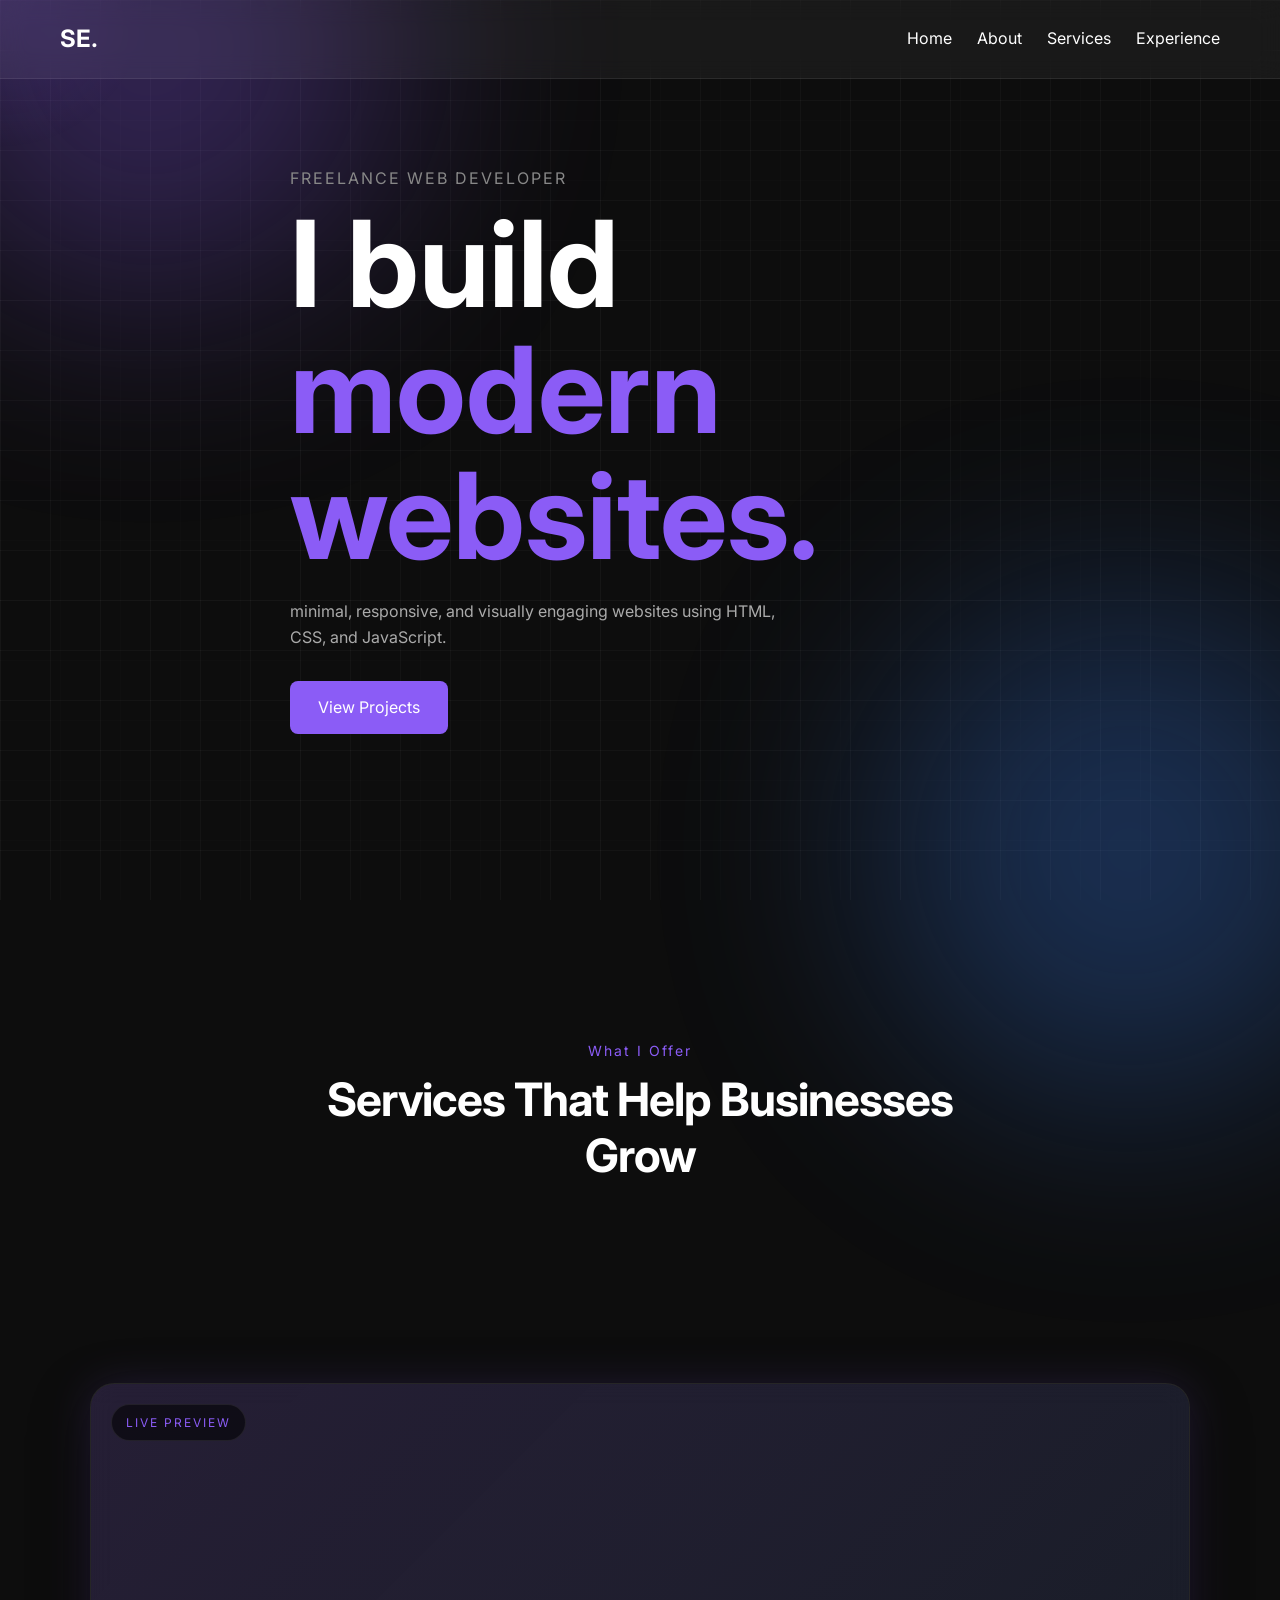
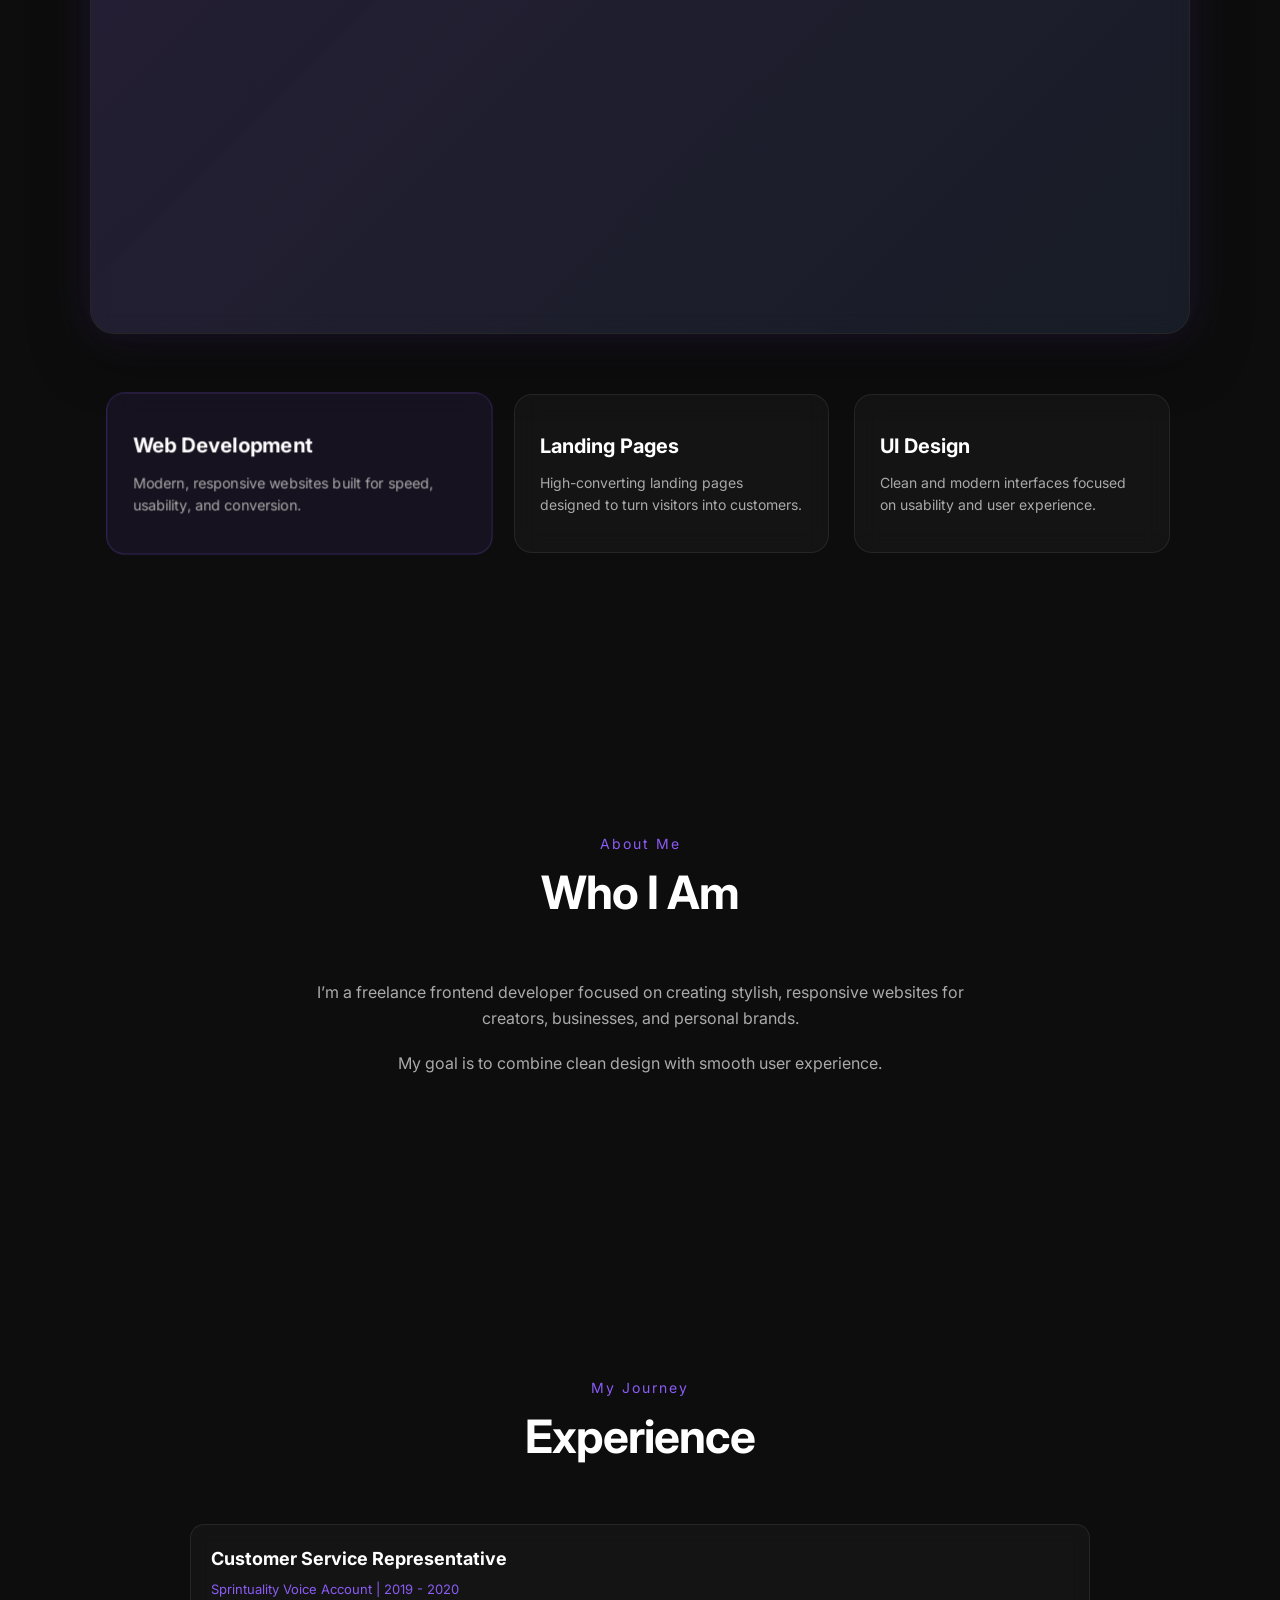
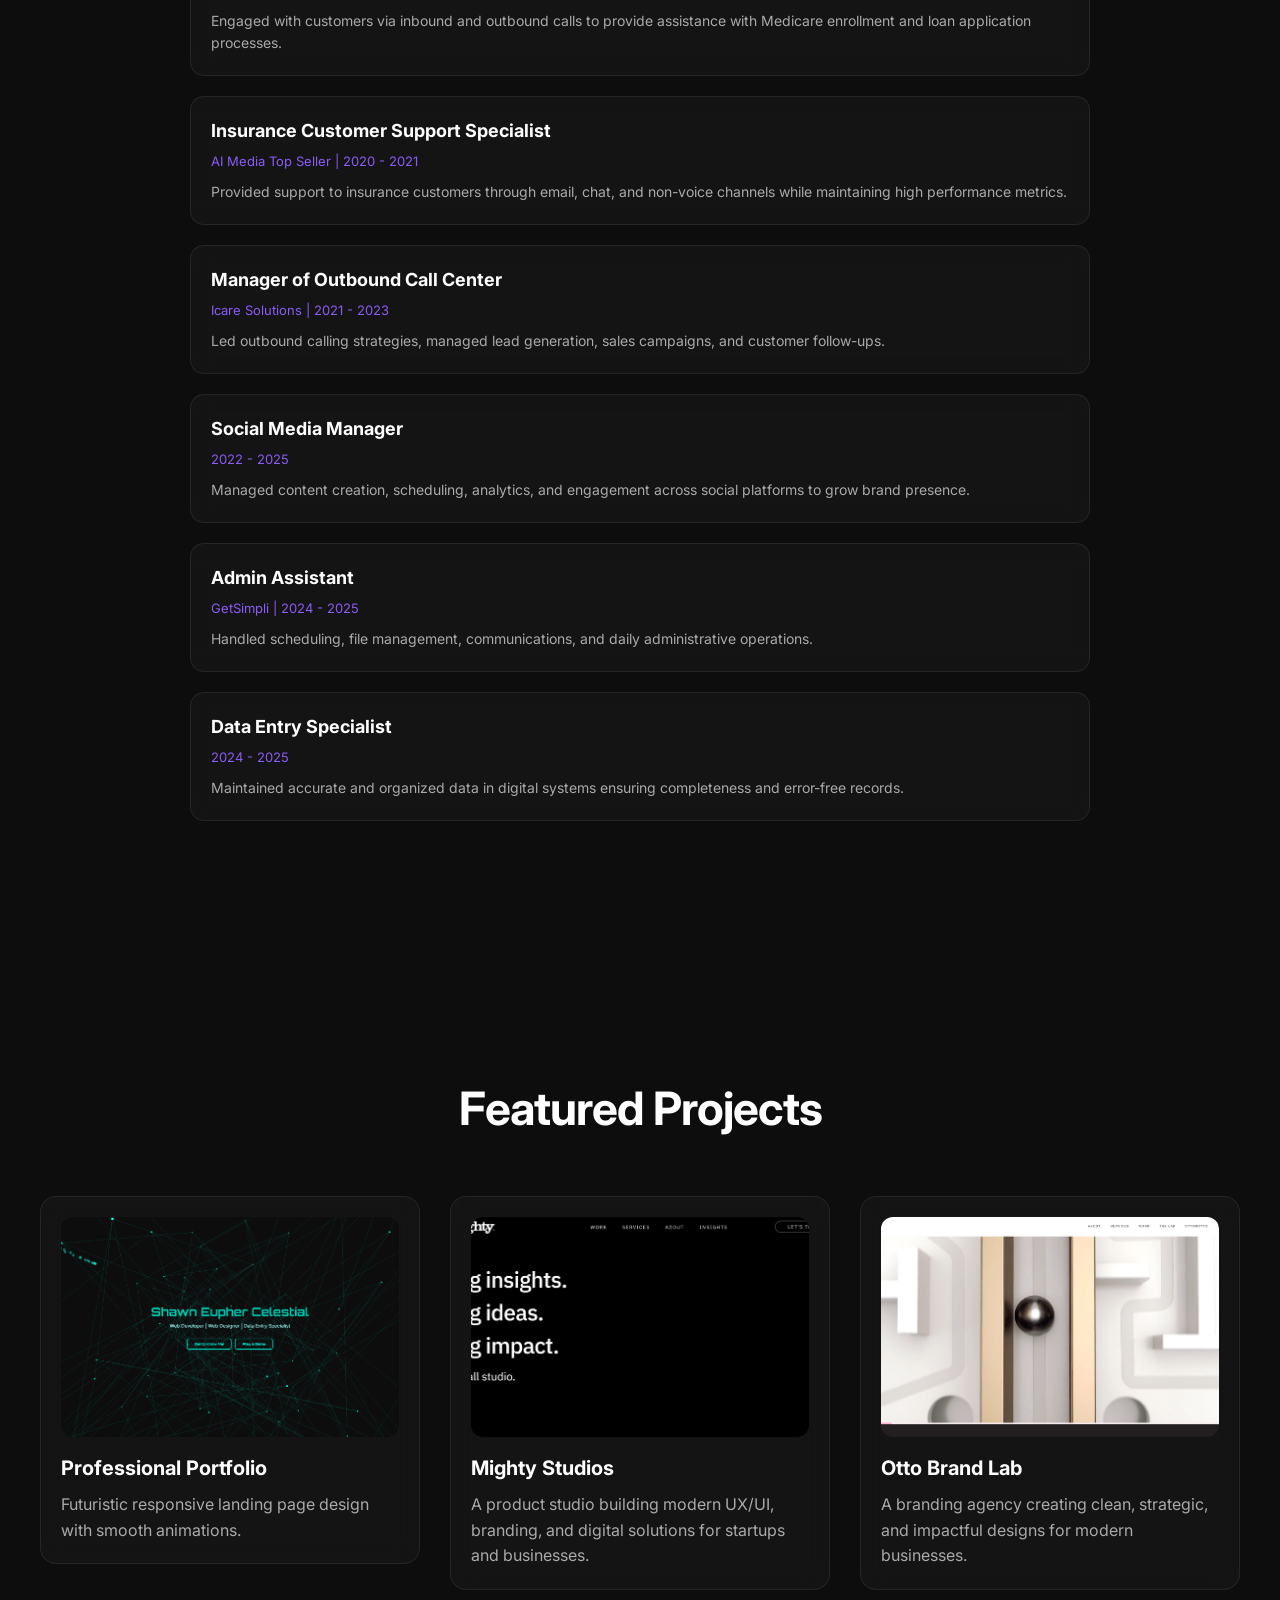
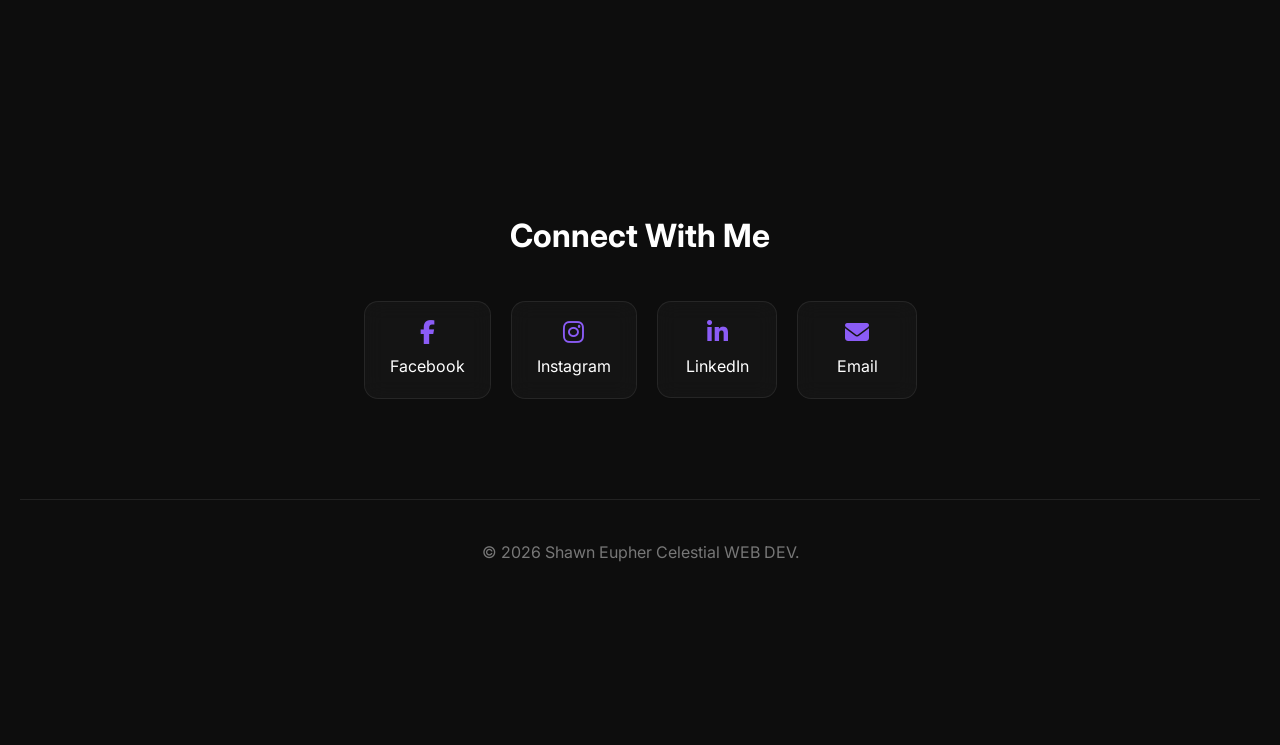
<file: index.html>
<!DOCTYPE html>
<html lang="en">
<head>
  <meta charset="UTF-8" />
  <meta name="viewport" content="width=device-width, initial-scale=1.0"/>
  <title>ShawnieeFufu | Portfolio</title>

  <link rel="stylesheet" href="style.css"/>
  <link rel="preconnect" href="https://fonts.googleapis.com">
  <link rel="preconnect" href="https://fonts.gstatic.com" crossorigin>
  <link rel="stylesheet" href="https://cdnjs.cloudflare.com/ajax/libs/font-awesome/6.5.0/css/all.min.css">

  <!-- Open Graph -->
<meta property="og:title" content="Shawn Eupher Celestial | Portfolio">
<meta property="og:description" content="Freelance Web Developer building modern, responsive websites.">
<meta property="og:image" content="https://shawncelestial07-max.github.io/your-repo/images/preview.jpg">
<meta property="og:url" content="https://shawncelestial07-max.github.io/your-repo/">
<meta property="og:type" content="website">

<!-- Twitter -->
<meta name="twitter:card" content="summary_large_image">
<meta name="twitter:title" content="Shawn Eupher Celestial | Portfolio">
<meta name="twitter:description" content="Freelance Web Developer building modern websites.">
<meta name="twitter:image" content="https://shawncelestial07-max.github.io/your-repo/images/preview.jpg">
<link href="https://fonts.googleapis.com/css2?family=Inter:wght@300;400;500;700;800&display=swap" rel="stylesheet">
</head>
<body>

  <div class="page-transition"></div>
  <div class="progress-bar"></div>
  <div class="noise"></div>

  <div class="grid-bg"></div>

  <div class="bg-glow glow1"></div>
  <div class="bg-glow glow2"></div>
  <div class="cursor-glow"></div>

  <!-- NAVBAR -->
  <header>
    <nav class="navbar">
      <div class="logo">SE.</div>

      <ul class="nav-links">
        <li><a href="#home">Home</a></li>
        <li><a href="#about">About</a></li>
        <li><a href="#services">Services</a></li>
        <li><a href="#experience">Experience</a></li>
      </ul>
    </nav>
  </header>

  <!-- HERO -->
  <section class="hero" id="home">
    <div class="hero-content">
      <p class="small-text">Freelance Web Developer</p>

      <h1>
        I build
      <span class="typing"></span>
    </h1>

      <p class="hero-description">
        minimal, responsive, and visually engaging websites using HTML, CSS, and JavaScript.
      </p>

      <a href="#projects" class="btn">View Projects</a>
    </div>
  </section>

  <section class="services" id="services">

  <div class="section-title">
    <p>What I Offer</p>
    <h2>Services That Help Businesses Grow</h2>
  </div>

  <section class="services" id="services">

  <!-- VIDEO SHOWCASE -->

  <div class="services-showcase">

<span class="video-tag">
  LIVE PREVIEW
</span>

<video autoplay muted loop playsinline>
  <source src="videos/showcase.mp4" type="video/mp4">
</video>

  </div>

  <!-- SERVICES -->

  <div class="services-container">

<div class="service-card featured">
  <h3>Web Development</h3>
  <p>
    Modern, responsive websites built for speed,
    usability, and conversion.
  </p>
</div>

<div class="service-card">
  <h3>Landing Pages</h3>
  <p>
    High-converting landing pages designed
    to turn visitors into customers.
  </p>
</div>

<div class="service-card">
  <h3>UI Design</h3>
  <p>
    Clean and modern interfaces focused on
    usability and user experience.
  </p>
</div>

  </div>

</section>

  <!-- ABOUT -->
  <section class="about" id="about">
    <div class="section-title">
      <p>About Me</p>
      <h2>Who I Am</h2>
    </div>

    <div class="about-content">
      <p>
        I’m a freelance frontend developer focused on creating stylish,
        responsive websites for creators, businesses, and personal brands.
      </p>

      <p>
        My goal is to combine clean design with smooth user experience.
      </p>
    </div>
  </section>

  <section class="experience" id="experience">

  <div class="section-title">
    <p>My Journey</p>
    <h2>Experience</h2>
  </div>

  <div class="experience-container">

    <div class="experience-card">
      <h3>Customer Service Representative</h3>
      <span>Sprintuality Voice Account | 2019 - 2020</span>
      <p>Engaged with customers via inbound and outbound calls to provide assistance with Medicare enrollment and loan application processes.</p>
    </div>

    <div class="experience-card">
      <h3>Insurance Customer Support Specialist</h3>
      <span>AI Media Top Seller | 2020 - 2021</span>
      <p>Provided support to insurance customers through email, chat, and non-voice channels while maintaining high performance metrics.</p>
    </div>

    <div class="experience-card">
      <h3>Manager of Outbound Call Center</h3>
      <span>Icare Solutions | 2021 - 2023</span>
      <p>Led outbound calling strategies, managed lead generation, sales campaigns, and customer follow-ups.</p>
    </div>

    <div class="experience-card">
      <h3>Social Media Manager</h3>
      <span>2022 - 2025</span>
      <p>Managed content creation, scheduling, analytics, and engagement across social platforms to grow brand presence.</p>
    </div>

    <div class="experience-card">
      <h3>Admin Assistant</h3>
      <span>GetSimpli | 2024 - 2025</span>
      <p>Handled scheduling, file management, communications, and daily administrative operations.</p>
    </div>

    <div class="experience-card">
      <h3>Data Entry Specialist</h3>
      <span>2024 - 2025</span>
      <p>Maintained accurate and organized data in digital systems ensuring completeness and error-free records.</p>
    </div>

  </div>

</section>

  <!-- PROJECTS -->
<section class="projects" id="projects">

  <div class="section-title">
    <h2>Featured Projects</h2>
  </div>

  <div class="project-grid">

    <!-- PROJECT 1 -->
    <a href="https://shawncelestial07-max.github.io/shawn2026/" target="_blank" class="project-link">

      <div class="project-card">

        <div class="project-image">
          <img src="images/project1.jpg" alt="Project Preview">
        </div>

        <h3>Professional Portfolio</h3>

        <p>
          Futuristic responsive landing page design with smooth animations.
        </p>

      </div>

    </a>

    <!-- PROJECT 2 -->
    <a href="https://www.mighty-studios.com/" target="_blank" class="project-link">

      <div class="project-card">

        <div class="project-image">
          <img src="images/project2.jpg" alt="Project Preview">
        </div>

        <h3>Mighty Studios</h3>

        <p>
          A product studio building modern UX/UI, branding, and digital solutions for startups and businesses.
        </p>

      </div>

    </a>

    <!-- PROJECT 3 -->
    <a href="https://ottobrandlab.com/services/" target="_blank" class="project-link">

      <div class="project-card">

        <div class="project-image">
          <img src="images/project3.jpg" alt="Project Preview">
        </div>

        <h3>Otto Brand Lab</h3>

        <p>
          A branding agency creating clean, strategic, and impactful designs for modern businesses.
        </p>

      </div>

    </a>

  </div>

</section>

<!-- SOCIALS -->
<section class="socials" id="socials">

  <h2 class="social-title">Connect With Me</h2>

  <div class="social-grid">

    <a href="https://www.facebook.com/Shawniee890" target="_blank" class="social-card">
      <i class="fa-brands fa-facebook-f"></i>
      <span>Facebook</span>
    </a>

    <a href="https://www.instagram.com/shawncelestial_/" target="_blank" class="social-card">
      <i class="fa-brands fa-instagram"></i>
      <span>Instagram</span>
    </a>

    <a href="https://www.linkedin.com/in/shawn-eupher-2b8760205/" target="_blank" class="social-card">
      <i class="fa-brands fa-linkedin-in"></i>
      <span>LinkedIn</span>
    </a>

    <a href="mailto:shawn.celestial07@gmail.com" class="social-card">
      <i class="fa-solid fa-envelope"></i>
      <span>Email</span>
    </a>

  </div>

</section>

  <!-- FOOTER -->
  <footer>
    <p>© 2026 Shawn Eupher Celestial WEB DEV.</p>
  </footer>

  <script src="script.js"></script>

</body>
</html>
</file>
<file: style.css>
html {
  font-size: 16px;
}

body {
  overflow-x: hidden;
}

* {
  margin: 0;
  padding: 0;
  box-sizing: border-box;
}

html {
  scroll-behavior: smooth;
}

body {
  font-family: "Inter", sans-serif;
  background: #0d0d0d;
  color: white;
  line-height: 1.6;
}

/* NAVBAR */

header {
  position: fixed;
  width: 100%;
  top: 0;
  z-index: 1000;

  background: rgba(255,255,255,0.05);
  backdrop-filter: blur(12px);

  border-bottom: 1px solid rgba(255,255,255,0.08);
}

.navbar {
  max-width: 1200px;
  margin: auto;
  padding: 20px;
  display: flex;
  justify-content: space-between;
  align-items: center;
}

.logo {
  font-size: 24px;
  font-weight: bold;
}

.nav-links {
  display: flex;
  list-style: none;
  gap: 25px;
}

.nav-links a {
  color: white;
  text-decoration: none;
  transition: 0.3s;
}

.nav-links a:hover {
  color: #888;
}

/* HERO */

.hero {
  min-height: 100vh;
  display: flex;
  align-items: center;
  padding: 120px 20px;
}

.hero-content {
  max-width: 700px;
  margin: auto;
}

.small-text {
  color: #888;
  margin-bottom: 10px;
  text-transform: uppercase;
  letter-spacing: 2px;
}

.hero h1 {
  font-size: clamp(60px, 10vw, 120px);
  line-height: 1.05;
  margin-bottom: 20px;
}

.hero h1 span {
  color: #8b5cf6;
}

@media (max-width: 768px) {
  .hero h1 {
    font-size: 250px;
    line-height: 1.05;
  }
}

.hero-description {
  color: #aaa;
  max-width: 500px;
  margin-bottom: 30px;
}

.btn {
  display: inline-block;
  padding: 14px 28px;
  background: #8b5cf6;
  color: white;
  text-decoration: none;
  border-radius: 8px;
  transition: 0.3s;
}

.btn:hover {
  background: #7345d8;
  transform: translateY(-2px);
}

/* SECTIONS */

section {
  padding: 100px 20px;
}

.section-title {
  text-align: center;
  margin-bottom: 60px;
}

.section-title p {
  color: #8b5cf6;
  margin-bottom: 10px;
}

.section-title h2 {
  font-size: 40px;
}

/* ABOUT */

.about-content {
  max-width: 700px;
  margin: auto;
  text-align: center;
  color: #aaa;
}

.about-content p {
  margin-bottom: 20px;
}

.cursor-glow{
  width: 300px;
  height: 300px;
  background: radial-gradient(circle, rgba(139,92,246,0.15), transparent 70%);
  position: fixed;
  pointer-events: none;
  transform: translate(-50%, -50%);
  z-index: -1;
}

/* PROJECTS */

.project-grid {
  max-width: 1200px;
  margin: auto;
  display: grid;
  grid-template-columns: repeat(auto-fit, minmax(280px, 1fr));
  gap: 30px;
}

.project-card{
  background: var(--card);
  border: 1px solid var(--border);
  border-radius: 18px;
  overflow: hidden;

  transition: all 0.4s ease;
  backdrop-filter: blur(12px);
}

.project-card:hover{
  transform: translateY(-10px);
  border-color: var(--accent);
  box-shadow: 0 20px 60px rgba(139,92,246,0.15);
}

.project-image{
  height: 220px;
  overflow: hidden;
}

.project-image img{
  width: 100%;
  height: 100%;
  object-fit: cover;
  transition: transform 0.5s ease;
}

.project-card:hover img{
  transform: scale(1.1);
}

.project-card h3 {
  margin-bottom: 10px;
}

.project-card p {
  color: #aaa;
}

.project-link{
  text-decoration: none;
  color: white;
  display: block;
}

.project-card{
  transition: all 0.3s ease;
  border-radius: 16px;
}

.project-link:hover .project-card{
  transform: translateY(-10px);
  box-shadow: 0 20px 40px rgba(139,92,246,0.25);
}

.project-image{
  position: relative;
  overflow:hidden;
  border-radius:12px;
}

.project-image img{
  width:100%;
  transition:0.4s;
}

.project-link:hover img{
  transform: scale(1.08);
}

.grid-bg{
  position: fixed;
  inset: 0;
  background:
    linear-gradient(rgba(255,255,255,0.03) 1px, transparent 1px),
    linear-gradient(90deg, rgba(255,255,255,0.03) 1px, transparent 1px);
  background-size: 50px 50px;

  animation: moveGrid 20s linear infinite;
  z-index: -2;
}

@keyframes moveGrid {
  0% { transform: translateY(0); }
  100% { transform: translateY(50px); }
}

.reveal{
  opacity: 0;
  transform: translateY(40px);
  transition: all 0.8s ease;
}

.reveal.active{
  opacity: 1;
  transform: translateY(0);
}

.social-grid{
  display: flex;
  justify-content: center;
  gap: 20px;
  flex-wrap: wrap;
}

.social-card{
  padding: 15px 25px;

  background: rgba(255,255,255,0.03);
  border: 1px solid rgba(255,255,255,0.08);
  backdrop-filter: blur(10px);

  border-radius: 12px;
  color: white;
  text-decoration: none;

  transition: 0.3s;
  min-width: 120px;
}

.socials{
  padding: 100px 20px;
  text-align: center;
}

.social-title{
  font-size: 32px;
  margin-bottom: 40px;
}

.social-card{
  display: flex;
  flex-direction: column;
  align-items: center;
  gap: 10px;

  padding: 18px 25px;

  background: rgba(255,255,255,0.03);
  border: 1px solid rgba(255,255,255,0.08);
  backdrop-filter: blur(10px);

  border-radius: 14px;

  color: white;
  text-decoration: none;

  transition: 0.3s;
  min-width: 120px;
}

.social-card:hover{
  transform: translateY(-6px);
  border-color: #8b5cf6;
  box-shadow: 0 0 25px rgba(139,92,246,0.3);
}

.social-card i{
  font-size: 24px;
  color: #8b5cf6;
}

.social-grid{
  display: flex;
  justify-content: center;
  gap: 20px;
  flex-wrap: wrap;
}

.noise{
  position: fixed;
  inset: 0;
  background: url("https://grainy-gradients.vercel.app/noise.svg");
  opacity: 0.05;
  pointer-events: none;
  z-index: 999;
}

.social-card:hover{
  transform: translateY(-5px);
  border-color: #8b5cf6;
  box-shadow: 0 0 20px rgba(139,92,246,0.3);
}

.bg-glow{
  position: fixed;
  width: 500px;
  height: 500px;
  border-radius: 50%;
  filter: blur(120px);
  z-index: -1;
}

.glow1{
  background: #8b5cf6;
  top: -200px;
  left: -100px;
  opacity: 0.3;
}

.glow2{
  background: #3b82f6;
  bottom: -200px;
  right: -100px;
  opacity: 0.3;
}

/* FOOTER */

footer {
  padding: 40px 20px;
  text-align: center;
  color: #777;
  border-top: 1px solid #222;
}

/* RESPONSIVE */

@media (max-width: 768px) {

  .hero h1 {
    font-size: 42px;
  }

  .nav-links {
    gap: 15px;
  }

  .section-title h2 {
    font-size: 32px;
  }
}

section{
  padding: 140px 20px;
}

.section-title h2{
  font-size: 42px;
  letter-spacing: -1px;
}

body::before{
  content:"";
  position: fixed;
  inset: 0;
  background:
    linear-gradient(rgba(255,255,255,0.03) 1px, transparent 1px),
    linear-gradient(90deg, rgba(255,255,255,0.03) 1px, transparent 1px);
  background-size: 60px 60px;
  opacity: 0.4;
  z-index: -1;
}

.project-card{
  padding: 20px;
}

.project-image{
  margin-bottom: 15px;
}

.project-card h3{
  margin: 10px 0 8px;
  font-size: 20px;
}

.project-card p{
  margin: 0;
  line-height: 1.6;
  color: #aaa;
}

.projects{
  padding: 120px 20px;
}

.project-card{
  transition: transform 0.2s ease;
  transform-style: preserve-3d;
}

.cursor{
  position: fixed;
  width: 20px;
  height: 20px;
  border-radius: 50%;
  background: rgba(139,92,246,0.5);
  pointer-events: none;
  transform: translate(-50%, -50%);
  z-index: 9999;
  transition: transform 0.05s;
  filter: blur(8px);
}

@media (max-width: 768px) {

  .hero {
    min-height: 90vh;
    padding: 90px 18px 60px;
    display: flex;
    align-items: center;
  }

  .hero-content {
    text-align: left;
    max-width: 100%;
  }

  .small-text {
    font-size: 11px;
    letter-spacing: 2px;
    margin-bottom: 12px;
    color: #8b5cf6;
  }

  .hero h1 {
    font-size: 34px;
    line-height: 1.15;
    margin-bottom: 14px;
  }

  .hero-description {
    font-size: 14px;
    color: #aaa;
    margin-bottom: 22px;
    max-width: 100%;
  }

  .btn {
    width: 100%;
    text-align: center;
    padding: 14px;
    border-radius: 10px;
  }
}

@media (max-width: 768px) {

  .hero h1 span {
    display: inline-block;
    color: #8b5cf6;
  }

  .typing {
    display: inline;
    border-right: 2px solid #8b5cf6;
    padding-right: 5px;
  }
}

@media (max-width: 768px) {
  .typing {
    font-weight: 500;
  }
}

@media (max-width: 768px) {

  .btn {
    width: auto;
    display: inline-block;
    padding: 12px 18px;
    font-size: 14px;
    border-radius: 10px;
  }
}

.experience-container {
  max-width: 900px;
  margin: auto;
  display: flex;
  flex-direction: column;
  gap: 20px;
}

.experience-card {
  background: rgba(255,255,255,0.03);
  border: 1px solid rgba(255,255,255,0.08);
  padding: 20px;
  border-radius: 14px;
  backdrop-filter: blur(10px);
  transition: 0.3s ease;
}

.experience-card:hover {
  transform: translateY(-5px);
  border-color: #8b5cf6;
  box-shadow: 0 10px 30px rgba(139,92,246,0.15);
}

.experience-card h3 {
  margin-bottom: 5px;
  font-size: 18px;
}

.experience-card span {
  font-size: 13px;
  color: #8b5cf6;
  display: block;
  margin-bottom: 10px;
}

.experience-card p {
  color: #aaa;
  font-size: 14px;
  line-height: 1.6;
}

@media (max-width: 768px) {

  .experience-card {
    padding: 16px;
  }

  .experience-card h3 {
    font-size: 16px;
  }

  .experience-card p {
    font-size: 13px;
  }
}

:root {
  --space-1: 8px;
  --space-2: 16px;
  --space-3: 24px;
  --space-4: 40px;
  --space-5: 80px;
}

body {
  animation: fadeIn 0.8s ease;
}

@keyframes fadeIn {
  from { opacity: 0; }
  to { opacity: 1; }
}

.services {
  padding: 140px 20px;
}

.services-container {
  max-width: 1100px;
  margin: 60px auto 0;
  display: grid;
  grid-template-columns: 1.2fr 1fr 1fr;
  gap: 25px;
  padding: 0 20px;
}

.service-card.featured {
  background: rgba(139,92,246,0.08);
  border: 1px solid rgba(139,92,246,0.3);
  transform: scale(1.02);
}

.service-card::before {
  content: "";
  position: absolute;
  top: 0;
  left: 0;
  height: 2px;
  width: 0%;
  background: linear-gradient(90deg, #8b5cf6, #3b82f6);
  transition: 0.4s ease;
}

.service-card:hover::before {
  width: 100%;
}

.services .section-title h2 {
  font-size: 44px;
  line-height: 1.2;
  max-width: 700px;
  margin: auto;
}

.service-card h3 {
  font-size: 20px;
  margin-bottom: 10px;
}

.service-card p {
  font-size: 14px;
  color: #aaa;
  line-height: 1.7;
}

.service-card {
  background: rgba(255,255,255,0.03);
  border: 1px solid rgba(255,255,255,0.08);
  padding: 35px 25px;
  border-radius: 18px;
  backdrop-filter: blur(12px);
  transition: 0.4s ease;

  position: relative;
  overflow: hidden;
}


.service-card::before {
  content: "";
  position: absolute;
  top: 0;
  left: 0;
  height: 3px;
  width: 100%;
  background: linear-gradient(90deg, #8b5cf6, #3b82f6);
  opacity: 0;
  transition: 0.3s ease;
}

.service-card h3 {
  font-size: 20px;
  margin-bottom: 12px;
}

.services .section-title h2 {
  font-size: 46px;
  letter-spacing: -1px;
}

.services .section-title p {
  font-size: 14px;
  letter-spacing: 2px;
  color: #8b5cf6;
}

.service-card p {
  font-size: 14px;
  color: #aaa;
  line-height: 1.7;
}

.service-card:hover::before {
  opacity: 1;
}

.service-card h3 {
  margin-bottom: 10px;
}

.service-card p {
  color: #aaa;
  font-size: 14px;
  line-height: 1.6;
}

/* VIDEO SHOWCASE */

.services-showcase{
max-width: 1100px;
margin: 0 auto 60px;

position: relative;
overflow: hidden;

border-radius: 24px;

border: 1px solid rgba(255,255,255,0.08);

background: rgba(255,255,255,0.03);
backdrop-filter: blur(12px);

box-shadow:
0 0 40px rgba(139,92,246,0.15),
0 20px 60px rgba(0,0,0,0.4);

transition: 0.4s ease;
}

.services-showcase:hover{
transform: translateY(-5px);
box-shadow:
0 0 60px rgba(139,92,246,0.25),
0 25px 80px rgba(0,0,0,0.5);
}

.services-showcase video{
width: 100%;
display: block;

animation: slowZoom 12s linear infinite alternate;
}

.services-showcase::before{
content:"";
position:absolute;
inset:0;

background:
linear-gradient(
135deg,
rgba(139,92,246,.15),
rgba(59,130,246,.08)
);

pointer-events:none;
}

.video-tag{
position:absolute;
top:20px;
left:20px;

z-index:2;

padding:8px 14px;

border-radius:999px;

background:rgba(0,0,0,.55);

border:1px solid rgba(255,255,255,.08);

color:#8b5cf6;

font-size:12px;
letter-spacing:2px;
}

@keyframes slowZoom{
from{
transform: scale(1);
}

to{
transform: scale(1.05);
}
}

@media (max-width:768px){

.services-showcase{
margin-bottom:40px;
border-radius:18px;
}

.video-tag{
top:12px;
left:12px;
font-size:10px;
}

}


@media (max-width: 768px) {

  .services-container {
    grid-template-columns: 1fr;
    padding: 0;
  }

  .service-card {
    text-align: center;
  }
}

@media (max-width: 768px) {

  .services-container {
    grid-template-columns: 1fr;
    gap: 18px;
  }

  .service-card {
    padding: 25px 20px;
    text-align: left;
  }

  .services .section-title h2 {
    font-size: 32px;
  }
}

@media (max-width: 768px) {

  .services-container {
    grid-template-columns: 1fr;
  }

  .service-card.featured {
    transform: none;
  }

  .services .section-title h2 {
    font-size: 30px;
  }
}

@media (max-width: 768px) {
  .hero h1 {
    font-size: 72px !important;
    line-height: 1.05 !important;
  }
}

:root{
  --card: rgba(255,255,255,0.03);
  --border: rgba(255,255,255,0.08);
  --accent: #8b5cf6;
}

.page-transition{
  position: fixed;
  inset: 0;
  pointer-events: none;
  z-index: 99999;

  background:
  radial-gradient(
    circle at center,
    rgba(139,92,246,.35),
    transparent 60%
  );

  opacity: 0;
  backdrop-filter: blur(0px);
  transition:
  opacity .5s ease,
  backdrop-filter .5s ease;
}

.page-transition.active{
  opacity: 1;
  backdrop-filter: blur(10px);
}

body.transitioning{
  overflow: hidden;
}

body.transitioning main,
body.transitioning section,
body.transitioning .hero{
  transform: scale(1.03);
  transition: transform .6s ease;
}

@media (max-width:768px){

  .services-showcase{
    height: 50vh;
  }

  .services-showcase video{
    width:100%;
    height:100%;
    object-fit:cover;
  }

}

@media (max-width:768px){

  .services-showcase{
    height: 550px !important;
    background:purple;
  }

}
</file>
